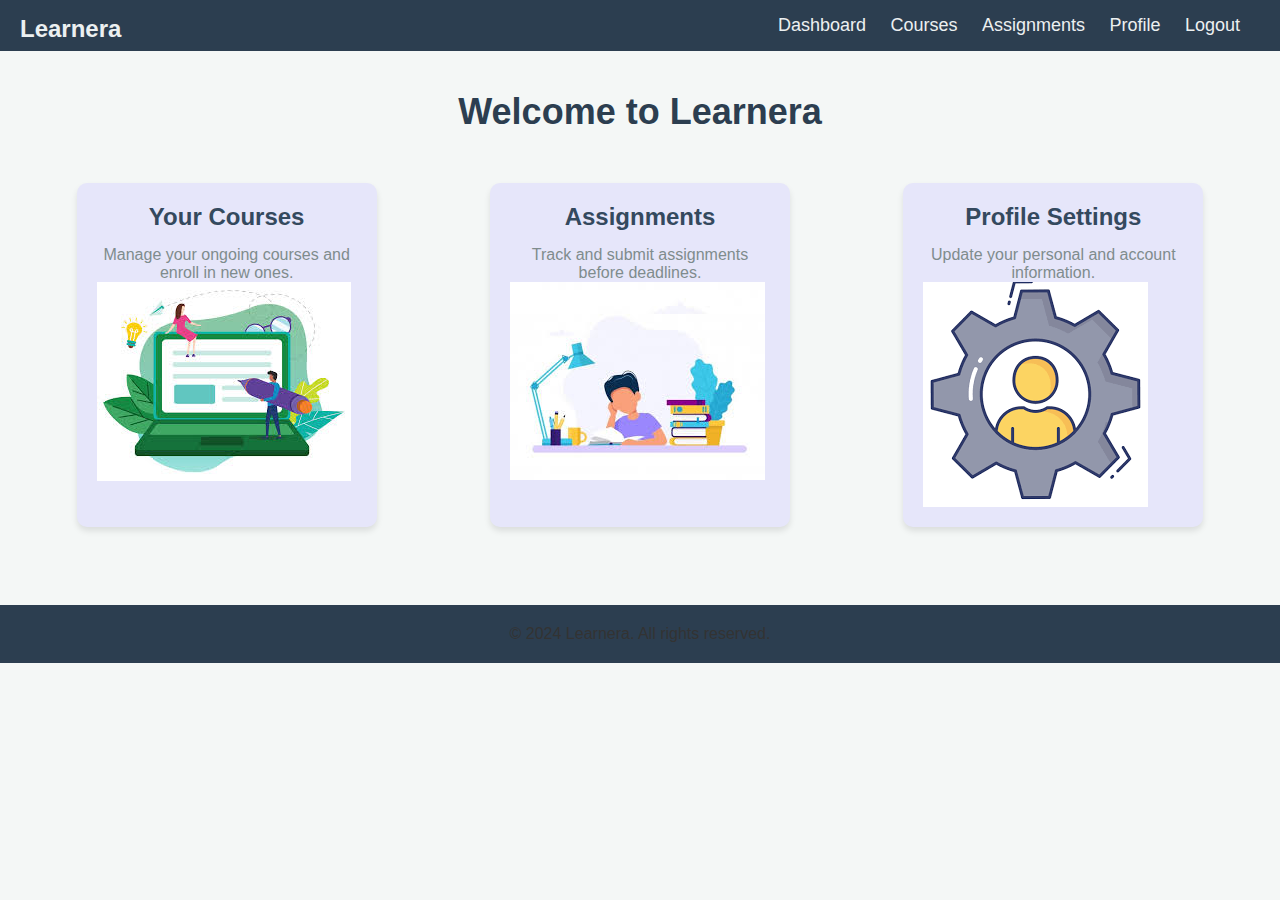
<file: index.html>
<!DOCTYPE html>
<html lang="en">
<head>
    <meta charset="UTF-8">
    <meta name="viewport" content="width=device-width, initial-scale=1.0">
    <title>Learnera Dashboard</title>
    <link rel="stylesheet" href="style.css">
</head>
<body>
    <header>
        <nav>
            <div class="logo">Learnera</div>
            <ul>
                <li><a href="index.html">Dashboard</a></li>
                <li><a href="courses.html">Courses</a></li>
                <li><a href="assignments.html">Assignments</a></li>
                <li><a href="profile.html">Profile</a></li>
                <li><a href="#">Logout</a></li>
            </ul>
        </nav>
    </header>

    <section class="dashboard">
        <h1>Welcome to Learnera</h1>
        <div class="cards">
            <div class="card">
                <h2>Your Courses</h2>
                <p>Manage your ongoing courses and enroll in new ones.</p>
                <ul>
                    <img src="images/courses.png" alt="Course 2">
                </ul>
            </div>
            <div class="card">
                <h2>Assignments</h2>
                <p>Track and submit assignments before deadlines.</p>
                <ul>
                    <img src="images/assignment.png" alt="Course 2">
                </ul>
            </div>
            <div class="card">
                <h2>Profile Settings</h2>
                <p>Update your personal and account information.</p>
                <ul>
                    <img src="images/setting.png" alt="Course 2">
                </ul>
            </div>
          </div>
    </section>
    <br>


    <footer>
        <p>© 2024 Learnera. All rights reserved.</p>
    </footer>
</body>
</html>
</file>
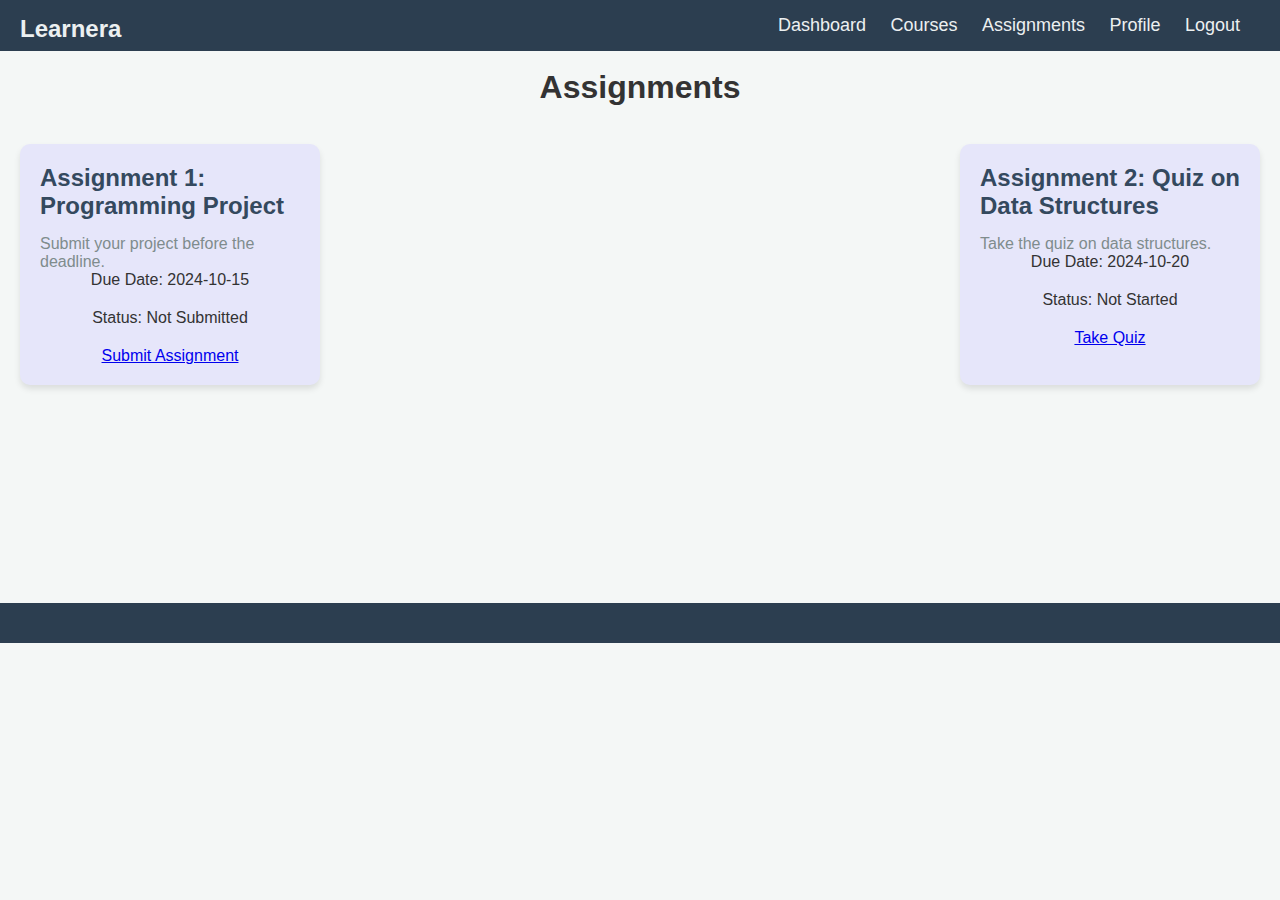
<file: assignments.html>
<!DOCTYPE html>
<html lang="en">
<head>
    <meta charset="UTF-8">
    <meta name="viewport" content="width=device-width, initial-scale=1.0">
    <title>Learnera Assignments</title>
    <link rel="stylesheet" href="style.css">
</head>
<body>
    <header>
        <nav>
            <div class="logo">Learnera</div>
            <ul>
                <li><a href="index.html">Dashboard</a></li>
                <li><a href="courses.html">Courses</a></li>
                <li><a href="assignments.html">Assignments</a></li>
                <li><a href="profile.html">Profile</a></li>
                <li><a href="logout.html">Logout</a></li>
            </ul>
        </nav>
        </header>

    <section class="assignments">
        <br>
        <center><h1>Assignments</h1></center>
        <br>
        <div class="card-container">
            <div class="card">
                <h2>Assignment 1: Programming Project</h2>
                <p>Submit your project before the deadline.</p>
                <ul>
                    <li>Due Date: 2024-10-15</li>
                    <li>Status: Not Submitted</li>
                    <li><a href="submit_assignment.html">Submit Assignment</a></li>
                </ul>
            </div>
            <div class="card">
                <h2>Assignment 2: Quiz on Data Structures</h2>
                <p>Take the quiz on data structures.</p>
                <ul>
                    <li>Due Date: 2024-10-20</li>
                    <li>Status: Not Started</li>
                    <li><a href="take_quiz.html">Take Quiz</a></li>
                </ul>
            </div>
        </div>
        <br><br><br>
        <br><br><br>
        <br><br><br><br><br>
    </section>

    <footer>
        </footer>
</body>
</html>
</file>
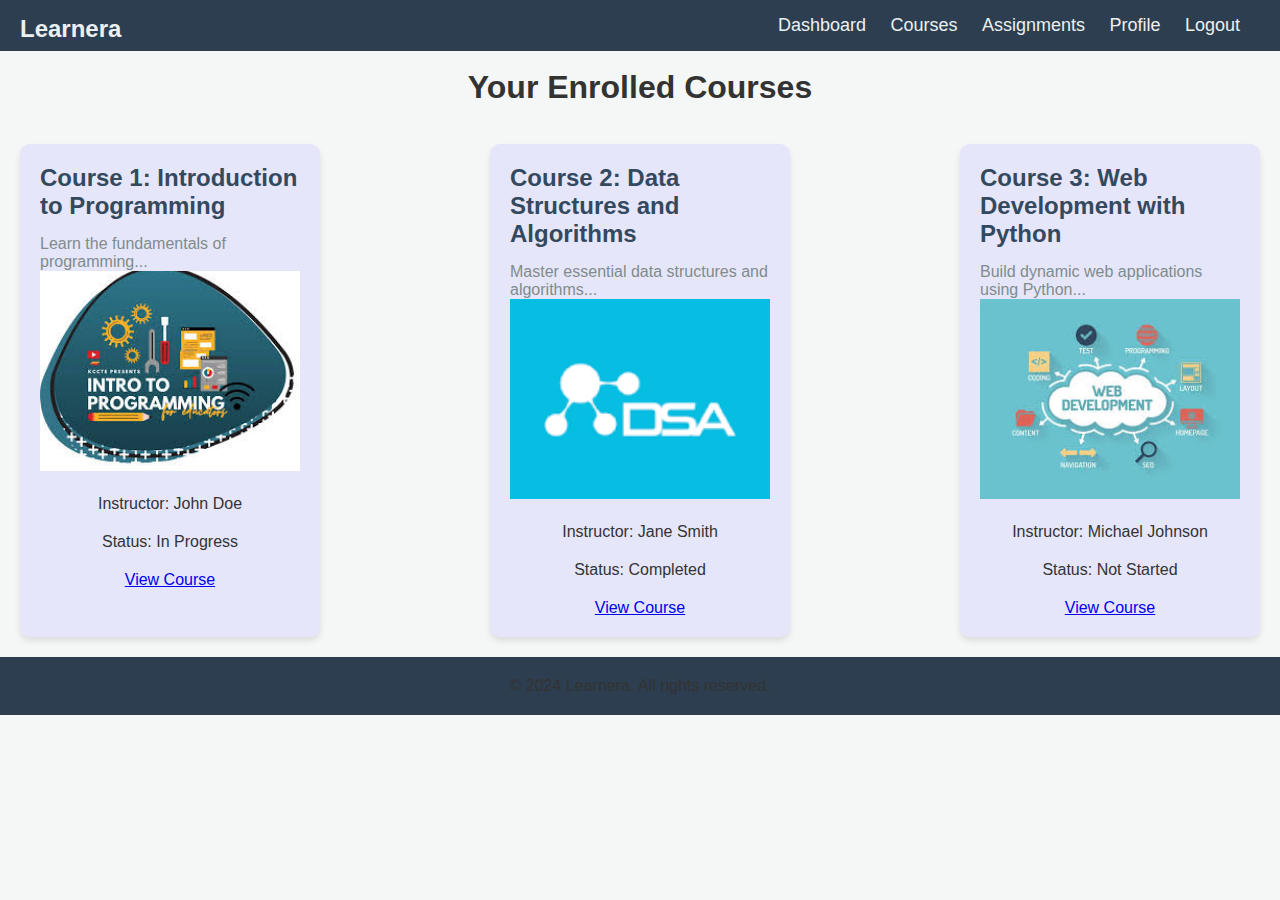
<file: courses.html>
<!DOCTYPE html>
<html lang="en">
<head>
    <meta charset="UTF-8">
    <meta name="viewport" content="width=device-width, initial-scale=1.0">
    <title>Learnera Courses</title>
    <link rel="stylesheet" href="style.css">
</head>
<body>
    <header>
        <nav>
            <div class="logo">Learnera</div>
            <ul>
                <li><a href="index.html">Dashboard</a></li>
                <li><a href="courses.html">Courses</a></li>
                <li><a href="assignments.html">Assignments</a></li>
                <li><a href="profile.html">Profile</a></li>
                <li><a href="logout.html">Logout</a></li>
            </ul>
        </nav>
    </header>

    <section class="courses">
        <br>
        <center><h1>Your Enrolled Courses</h1></center>
        <br>

        <div class="card-container">
            <div class="card">
                <h2>Course 1: Introduction to Programming</h2>
                <p>Learn the fundamentals of programming...</p>
                <ul>
                    <li><img src="images/program.png" alt="Course 1 Image"></li>
                    <li>Instructor: John Doe</li>
                    <li>Status: In Progress</li>
                    <li><a href="course1_details.html">View Course</a></li>
                </ul>
            </div>
            <div class="card">
                <h2>Course 2: Data Structures and Algorithms</h2>
                <p>Master essential data structures and algorithms...</p>
                <ul>
                    <li><img src="images/dsa.png" alt="Course 2 Image"></li>
                    <li>Instructor: Jane Smith</li>
                    <li>Status: Completed</li>
                    <li><a href="course2_details.html">View Course</a></li>
                </ul>
            </div>
            <div class="card">
                <h2>Course 3: Web Development with Python</h2>
                <p>Build dynamic web applications using Python...</p>
                <ul>
                    <li><img src="images/webdev.png" alt="Course 3 Image"></li>
                    <li>Instructor: Michael Johnson</li>
                    <li>Status: Not Started</li>
                    <li><a href="course3_details.html">View Course</a></li>
                </ul>
            </div>
        </div>
    </section>

    <footer>
        <p>© 2024 Learnera. All rights reserved.</p>
    </footer>
</body>
</html>
</file>
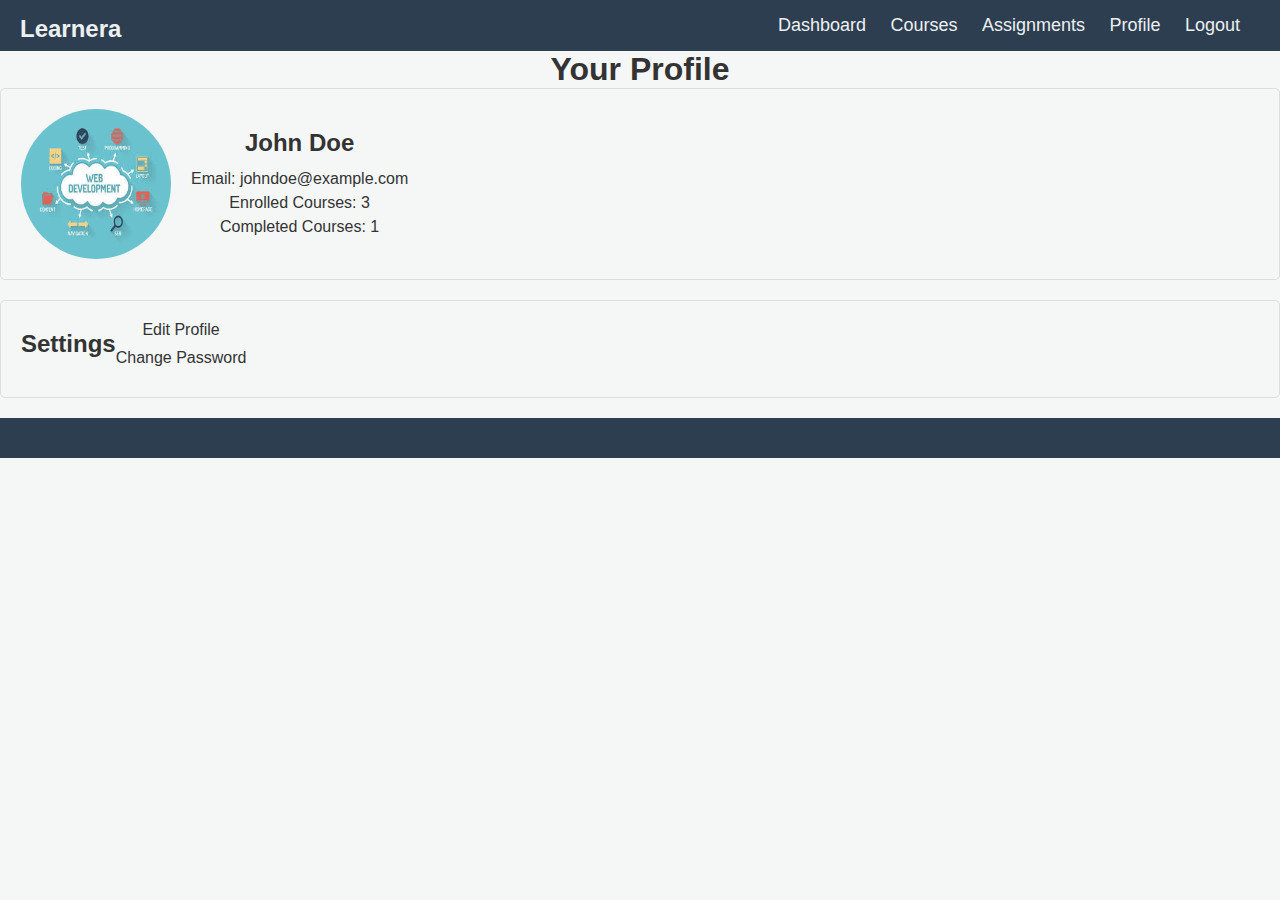
<file: profile.html>
<!DOCTYPE html>
<html lang="en">
<head>
    <meta charset="UTF-8">
    <meta name="viewport" content="width=device-width, initial-scale=1.0">
    <title>Learnera Profile</title>
    <link rel="stylesheet" href="style.css">
</head>
<body>
    <header>
        <nav>
            <div class="logo">Learnera</div>
            <ul>
                <li><a href="index.html">Dashboard</a></li>
                <li><a href="courses.html">Courses</a></li>
                <li><a href="assignments.html">Assignments</a></li>
                <li><a href="profile.html">Profile</a></li>
                <li><a href="logout.html">Logout</a></li>
            </ul>
        </nav>
        </header>

    <section class="profile" align="center">
        <h1>Your Profile</h1>
        <div class="profile-details">
            <img src="images/webdev.png" alt="Profile Picture">
            <div>
                <h2>John Doe</h2>
                <p>Email: johndoe@example.com</p>
                <p>Enrolled Courses: 3</p>
                <p>Completed Courses: 1</p>
            </div>
        </div>
        <div class="profile-settings">
            <h2>Settings</h2>
            <ul>
                <li><a href="edit_profile.html">Edit Profile</a></li>
                <li><a href="change_password.html">Change Password</a></li>
            </ul>
        </div>
    </section>

    <footer>
        </footer>
</body>
</html>
</file>
<file: style.css>
/* Basic reset */
* {
    margin: 0;
    padding: 0;
    box-sizing: border-box;
}

body {
    font-family: 'Segoe UI', Tahoma, Geneva, Verdana, sans-serif;
    background-color: #f4f7f6;
    color: #333;
}

header {
    background-color: #2c3e50;
    padding: 15px 20px;
}

header .logo {
    color: #ecf0f1;
    font-size: 24px;
    font-weight: bold;
    float: left;
}

nav ul {
    list-style: none;
    text-align: right;
    margin-right: 20px;
}

nav ul li {
    display: inline-block;
    margin-left: 20px;
}

nav ul li a {
    color: #ecf0f1;
    text-decoration: none;
    font-size: 18px;
}

nav ul li a:hover {
    color: #1abc9c;
}

section.dashboard {
    padding: 40px 20px;
    text-align: center;
}

section.dashboard h1 {
    font-size: 36px;
    color: #2c3e50;
    margin-bottom: 30px;
}

.cards {
    display: flex;
    justify-content: space-around;
    flex-wrap: wrap;
}

.card {
    background-color:lavender;
    border-radius: 10px;
    box-shadow: 0 4px 6px rgba(0, 0, 0, 0.1);
    width: 300px;
    padding: 20px;
    margin: 20px;
    transition: transform 0.3s ease;
}

.card h2 {
    color: #34495e;
    margin-bottom: 15px;
}

.card p {
    color: #7f8c8d;
}

.card:hover {
    transform: translateY(-10px);
}

footer {
    text-align: center;
    padding: 20px;
    background-color: #2c3e50
}
.card ul {
    list-style: none;
    padding: 0;
    margin: 0;
    display: grid;
    grid-template-columns: repeat(auto-fit, minmax(200px, 1fr)); /* Adjust the column width as needed */
    gap: 20px;
}

.card ul li {
    text-align: center;
}

.card ul li img {
    width: 100%;
    height: 200px; /* Adjust the height as needed */
    object-fit: cover;
}

.card-container {
    display: flex;
    flex-wrap: wrap;
    justify-content: space-between;
}

.card {
    width: 300px; /* Adjust the card width as needed */
    margin-bottom: 20px;
}

.profile-card {
    border: 1px solid #ccc;
    padding: 20px;
    margin: 20px auto; /* Center the card horizontally */
    width: 300px; /* Adjust the card width as needed */
  }
.profile {
    text-align: center; /* Center the content horizontally */
  }
  
  .profile-details,
  .profile-settings {
    display: flex; /* Arrange elements side-by-side */
    align-items: center; /* Vertically align content in the center */
    padding: 20px;
    border: 1px solid #ddd; /* Add a solid border with color #ddd */
    border-radius: 5px; /* Add rounded corners */
    margin-bottom: 20px; /* Add spacing between sections */
  }
  
  .profile-details img {
    width: 150px; /* Set image width */
    height: 150px; /* Set image height */
    border-radius: 50%; /* Make the image a circle */
    margin-right: 20px; /* Add spacing between image and text */
  }
  
  .profile-details h2,
  .profile-settings h2 {
    margin-bottom: 10px; /* Add spacing below headings */
  }
  
  .profile-details p {
    line-height: 1.5; /* Adjust line spacing for better readability */
  }
  
  .profile-settings ul {
    list-style: none; /* Remove default bullet points */
    padding: 0; /* Remove default padding */
    margin: 0; /* Remove default margin */
  }
  
  .profile-settings li {
    margin-bottom: 10px; /* Add spacing between list items */
  }
  
  .profile-settings a {
    text-decoration: none; /* Remove underline from links */
    color: #333; /* Set link color */
  }
  
  .profile-settings a:hover {
    color: #666; /* Change link color on hover */
  }
</file>
